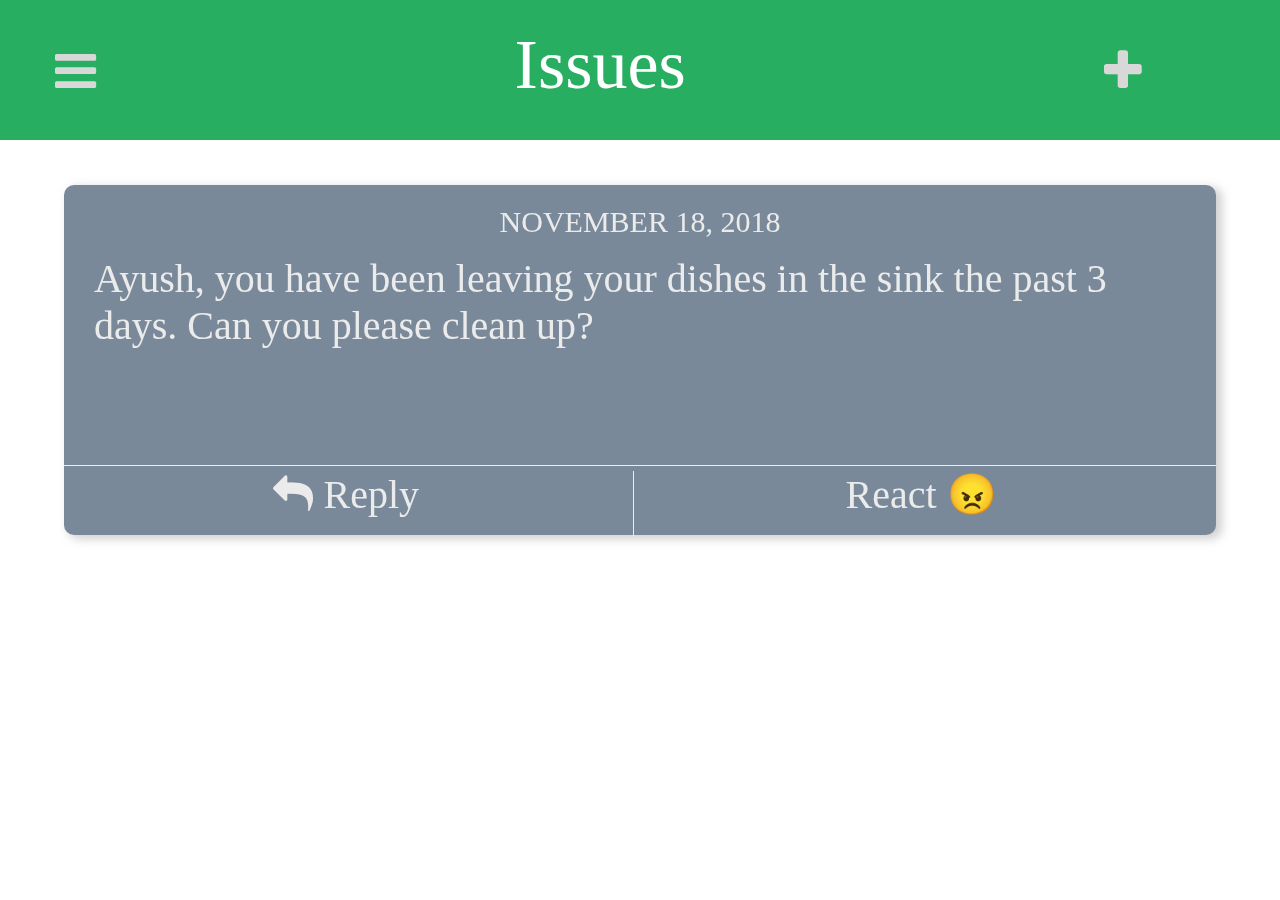
<file: issues.html>
<!DOCTYPE html>
<html lang="en">
    <head>
        <meta charset="utf-8">
        <link rel="stylesheet" href="issues.css">
        <link rel="stylesheet" href="https://www.w3schools.com/w3css/4/w3.css">
<link rel="stylesheet" href="https://cdnjs.cloudflare.com/ajax/libs/font-awesome/4.7.0/css/font-awesome.min.css">
    </head>
    <body>
      <div id="page-container">
        <div class="header">
          <i class="fa fa-bars w3-xxxlarge header-content" id="menu"></i>
          <label class="header-content" id="issues-title">Issues</label>
          <i class="fa fa-plus w3-xxxlarge header-content" id="add-issue"></i>
        </div>

        <div id="issues-container">
          <div class="issue">
            <div class="issue-date">NOVEMBER 18, 2018</div>
            <label class="issue-content">Ayush, you have been leaving your dishes in the sink the past 3 days. Can you please clean up?</label>
            <hr>
            <div class="issue-footer">
              <div class="issue-reply issue-button">
                <i class="fa fa-reply"></i>
                Reply
              </div>
              <div class="issue-react-angry issue-button">
                React 😠 <label class="angry-count"></label>
              </div>
            </div>
          </div>
        </div>
      </div>
      <div id="add-issue-modal" class="modal fade">
        <div id="add-issue-header">
          <div id="add-issue-title">RAISE AN ISSUE</div>
          <i class="fa fa-times w3-xxxlarge close-button"></i>
        </div>
        <textarea rows="5" cols="50" id="new-issue-text" type="text" name="new-issue" placeholder="Enter your message here"></textarea> <br>
        <div id="new-issue-footer">
          <div id="nevermind">Nevermind</div>
          <div id="post">Post</div>
        </div>
      </div>

      <script src="jquery/js/jquery-1.9.0.min.js"></script>
      <script src="jquery/js/jquery-ui-1.10.0.custom.min.js"></script>
      <script src="issues.js"></script>
    </body>
</html>
</file>
<file: issues.css>
/* Color palette */

:root {
    --very-light-pink: #ebebeb;
    --brown-grey: #9b9b9b;
    --deep-orange: #d35400;
    --jade-green: #27ae60;
    --very-light-pink-50: rgba(235, 235, 235, 0.5);
    --dark-grey-blue: #395067;
    --blue-grey: #79899a;
    --white: #ffffff;
  }

body {
  margin: 0px;
}
.header {
  width: 100%;
  height: 140px;
  background-color: var(--jade-green);
  padding: 15px;
}

.header-content {
  font-family: Avenir;
  display: inline-block;
  font-size: 70px;
  font-weight: 450;
  font-style: normal;
  font-stretch: normal;
  line-height: normal;
  letter-spacing: normal;
  color: var(--white);
}

#menu {
  padding-left: 40px;
  color: #d8d8d8;
}

#issues-title {
  padding-top: 10px;
  width: 80%;
  text-align: center;
}

#add-issue {
  right: 15px;
  color: #d8d8d8;
}

#issues-container {
  width: 100%;
}

.issue {
  margin-top: 45px;
  margin-right: 5%;
  margin-left: 5%;
  padding-top: 20px;
  width: 90%;
  height: 350px;
  border-radius: 10px;
  box-shadow: 5px 3px 10px 1px rgba(120, 120, 120, 0.35);
  background-color: var(--blue-grey);
}

.issue-date {
  width: 100%;
  font-family: Avenir;
  font-size: 30px;
  height: 50px;
  font-weight: 500;
  font-style: normal;
  font-stretch: normal;
  line-height: normal;
  letter-spacing: normal;
  text-align: center;
  color: var(--very-light-pink);
}

.issue-content {
  display: block;
  height: 190px;
  font-family: Avenir;
  font-size: 40px;
  font-weight: 200;
  font-style: normal;
  font-stretch: normal;
  line-height: normal;
  letter-spacing: normal;
  color: var(--very-light-pink);
  margin-right: 30px;
  margin-left: 30px;
}

hr {
  margin-top: 10px;
  margin-bottom: 0px !important;
}
.issue-footer {
  width: 100%;
  height: 65px;
}

.issue-button {
  margin-top: 5px;
}

.issue-reply {
  width: 49%;
  display: inline-block;
  text-align: center;
  height: 100%;
  font-family: Avenir;
  font-size: 40px;
  font-weight: 200;
  font-style: normal;
  font-stretch: normal;
  line-height: normal;
  letter-spacing: normal;
  color: var(--very-light-pink);
}

.issue-react-angry {
  width: 50%;
  display: inline-block;
  text-align: center;
  height: 100%;
  font-family: Avenir;
  font-size: 40px;
  font-weight: 200;
  font-style: normal;
  font-stretch: normal;
  line-height: normal;
  letter-spacing: normal;
  color: var(--very-light-pink);
  border-left-style: solid;
  border-left-width: .5px;
}

#add-issue-modal {
  border-radius: 10px;
  box-shadow: 5px 3px 10px 1px rgba(120, 120, 120, 0.35);
  background-color: var(--blue-grey);
  position: fixed;
  margin-right: 5%;
  margin-left: 5%;
  width: 90%;
  height: 400px;
  top: 400px;
  opacity: 0;
  pointer-events: none;
  padding: 20px;
}

.adding-issue #page-container {
  -webkit-filter: blur(5px) brightness(125%);
}

.adding-issue #add-issue-modal {
  opacity: 1;
  pointer-events: auto;
}

#page-container, #add-issue-modal {
  transition: all 0.4s ease; /* prefix me */
}

body {
  -webkit-transform: translateZ(0);
}
@include transition(all 0.4s ease);
@include filter(blur(5px) grayscale(50%));

#add-issue-header {
  width: 100%;
  height: 70px;
  text-align: center;
}

#add-issue-title {
  width: 80%;
  text-align: center;
  font-family: Avenir;
  font-size: 40px;
  font-weight: 600;
  font-style: normal;
  font-stretch: normal;
  line-height: normal;
  letter-spacing: normal;
  color: var(--very-light-pink);
  display: inline-block;
}

.close-button {
  display: inline-block;
  color: var(--very-light-pink);
  right: 10px;
}

#new-issue-text {
  background: transparent;
  border: none;
  font-size: 40px;
  width: 100%;
  height: 60%;
  font-family: Avenir;
  font-weight: 300;
  font-style: oblique;
  font-stretch: normal;
  line-height: normal;
  letter-spacing: normal;
  color: var(--very-light-pink-50);
  word-break: break-word;
}

*:focus {
    outline: none;
}

#new-issue-footer {
  width: 100%;
  text-align: center;
  align-content: center;
}

#nevermind {
  display: inline-block;
  width: 40%;
  height: 100%;
  border-radius: 10px;
  background-color: var(--very-light-pink);
  font-family: Avenir;
  font-size: 30px;
  font-weight: 500;
  font-style: normal;
  font-stretch: normal;
  line-height: normal;
  letter-spacing: normal;
  text-align: center;
  color: var(--blue-grey);
  padding: 5px;
  margin-right: 30px;
}

#post {
  display: inline-block;
  width: 40%;
  height: 100%;
  border-radius: 10px;
  background-color: var(--very-light-pink);
  font-family: Avenir;
  font-size: 30px;
  font-weight: 500;
  font-style: normal;
  font-stretch: normal;
  line-height: normal;
  letter-spacing: normal;
  text-align: center;
  color: var(--blue-grey);
  padding: 5px;

}
</file>
